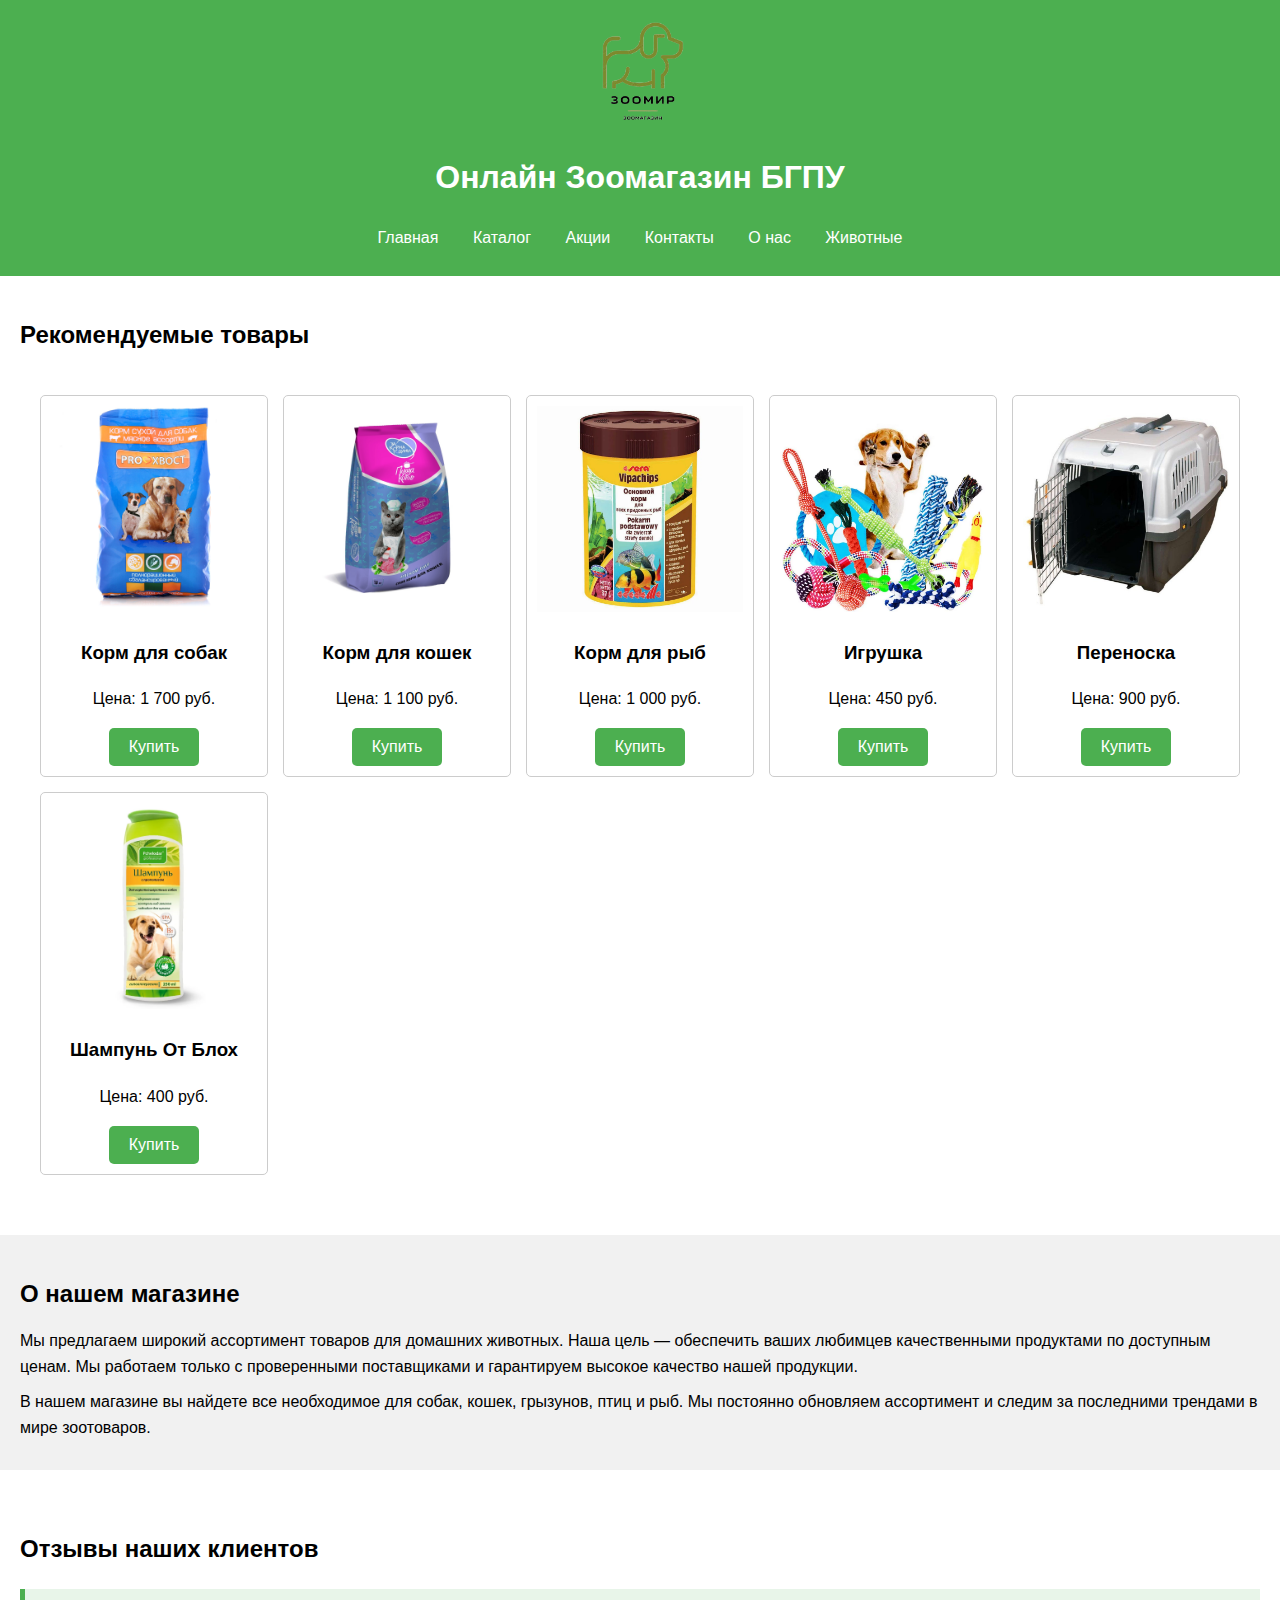
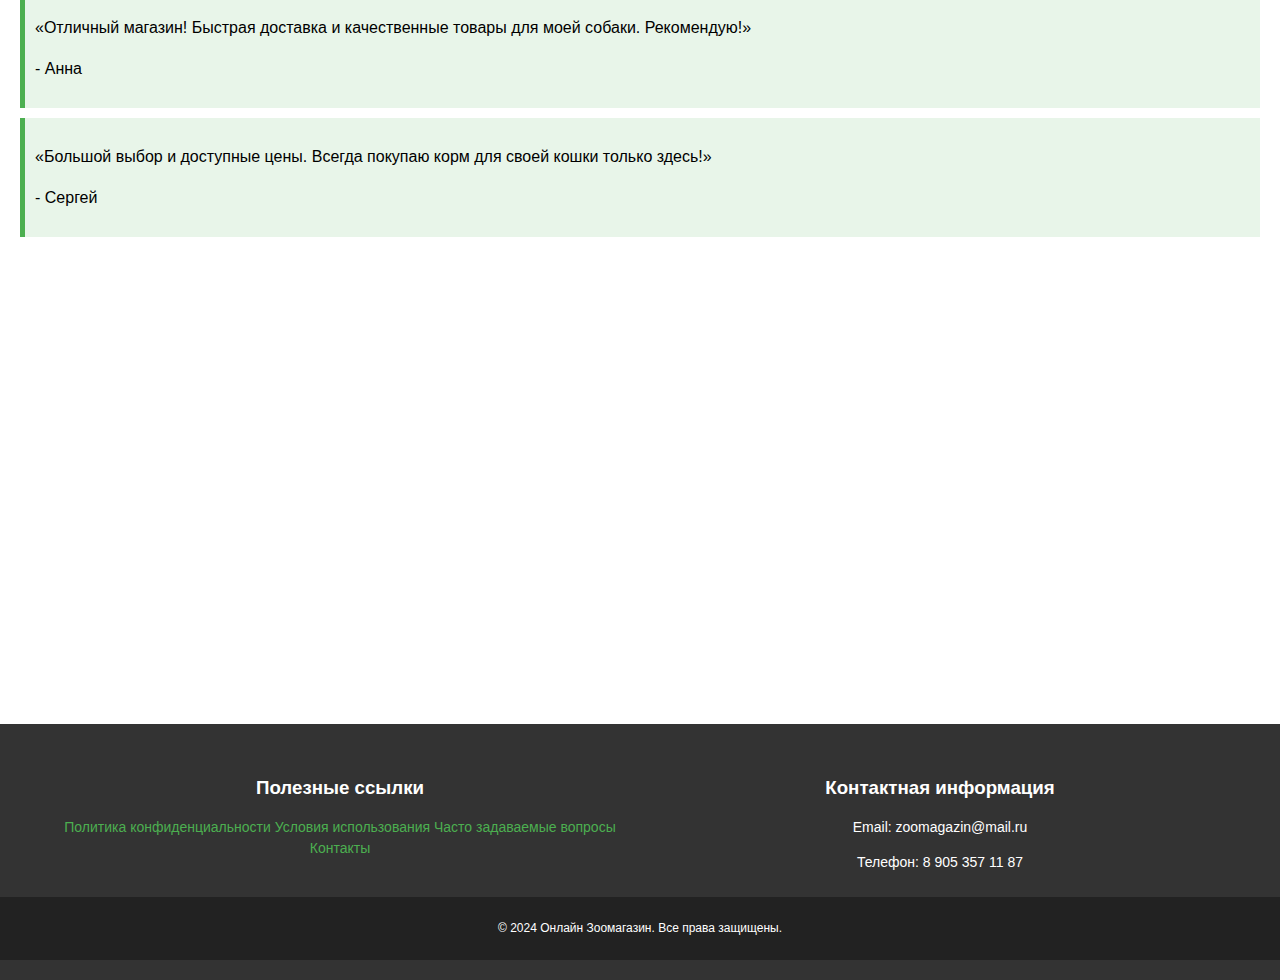
<file: index.html>
<!DOCTYPE html> 
<html lang="ru"> 
<head> 
    <meta charset="UTF-8"> 
    <meta name="viewport" content="width=device-width, initial-scale=1.0">
    <meta name="discription" content="В нашем магазине вы найдете все необходимое для собак, кошек, грызунов, птиц и рыб."> 
    <title>Зоомир</title> 
    <link rel="stylesheet" href="style.css"> 
    <meta name="google-site-verification" content="WDSfIpfA8WujGwyenIQeVHfGsd4FH3uOiEm4UNFFFfM" />

</head> 
<body> 
    <header> 
        <img src="img/photo_5244564276176348893_x.png" alt="Логотип Онлайн Зоомагазина" class="logo"> 
        <h1>Онлайн Зоомагазин БГПУ</h1> 
        <nav> 
            <ul>
                <li><a href="index.html">Главная</a></li>
                <li><a href="catalog.html">Каталог</a></li>
                <li><a href="stock.html">Акции</a></li>
                <li><a href="contacts.html">Контакты</a></li>
                <li><a href="about.html">О нас</a></li>
                <li><a href="animals.html">Животные</a></li>
            </ul>
        </nav> 
    </header> 
    <main> 
        <section class="featured-products">        
            <h2>Рекомендуемые товары</h2>        
            <div class="product-grid">        
                <div class="product">        
                    <img src="img/prohvost_500g_d_sobak_myasnoe_assorti_auto_auto_jpg_5_80.jpg" alt="Корм для собак">        
                    <h3>Корм для собак</h3>        
                    <p>Цена: 1 700 руб.</p>        
                    <button onclick="addToCart('Корм для собак')">Купить</button>         
                </div>        
                <div class="product">        
                    <img src="img/6168956065.jpg" alt="Корм для кошек">        
                    <h3>Корм для кошек</h3>        
                    <p>Цена: 1 100 руб.</p>        
                    <button onclick="addToCart('Корм для кошек')">Купить</button>         
                </div>        
                <div class="product">        
                    <img src="img/i (9).webp" alt="Корм для рыб">        
                    <h3>Корм для рыб</h3>        
                    <p>Цена: 1 000 руб.</p>        
                    <button onclick="addToCart('Корм для рыб')">Купить</button>         
                </div>        
                <div class="product">        
                    <img src="img/i (8).webp" alt="Игрушка для животных">        
                    <h3>Игрушка</h3>        
                    <p>Цена: 450 руб.</p>        
                    <button onclick="addToCart('Игрушка')">Купить</button>         
                </div>  
                <div class="product">        
                    <img src="img/26896.750.jpg" alt="Переноска ">        
                    <h3>Переноска </h3>        
                    <p>Цена: 900 руб.</p>        
                    <button onclick="addToCart('Переноска ')">Купить</button>         
                </div> 
                
                <div class="product">        
                    <img src="img/i (10).webp" alt="Шампунь От Блох">        
                    <h3> Шампунь От Блох</h3>        
                    <p>Цена:  400 руб.</p>        
                    <button onclick="addToCart('Шампунь От Блох')">Купить</button>         
                </div> 
               

            </div>        
        </section>
        
        
        <section class="about"> 
            <h2>О нашем магазине</h2> 
            <p>Мы предлагаем широкий ассортимент товаров для домашних животных. Наша цель — обеспечить ваших любимцев качественными продуктами по доступным ценам. Мы работаем только с проверенными поставщиками и гарантируем высокое качество нашей продукции.</p> 
            <p>В нашем магазине вы найдете все необходимое для собак, кошек, грызунов, птиц и рыб. Мы постоянно обновляем ассортимент и следим за последними трендами в мире зоотоваров.</p> 
        </section> 
 
        <section class="testimonials"> 
            <h2>Отзывы наших клиентов</h2> 
            <div class="testimonial"> 
                <p>«Отличный магазин! Быстрая доставка и качественные товары для моей собаки. Рекомендую!»</p> 
                <p>- Анна</p> 
            </div> 
            <div class="testimonial"> 
                <p>«Большой выбор и доступные цены. Всегда покупаю корм для своей кошки только здесь!»</p> 
                <p>- Сергей</p> 
            </div> 
        </section> 
    </main> 

    <iframe src="https://www.google.com/maps/embed?pb=!1m18!1m12!1m3!1d2303.7685899658886!2d55.932658276745904!3d54.73128517272328!2m3!1f0!2f0!3f0!3m2!1i1024!2i768!4f13.1!3m3!1m2!1s0x43d93a67101567ef%3A0x58e6da585b22964!2z0YPQuy4g0KfQtdGA0L3Ri9GI0LXQstGB0LrQvtCz0L4sIDQ5LzEsINCj0YTQsCwg0KDQtdGB0L8uINCR0LDRiNC60L7RgNGC0
L7RgdGC0LDQvSwg0KDQvtGB0YHQuNGPLCA0NTAwNzY!5e0!3m2!1sru!2snl!4v1729685571805!5m2!1sru!2snl" width="100%" height="450" style="border:0;" allowfullscreen="" loading="lazy" referrerpolicy="no-referrer-when-downgrade"></iframe> 
    
    <footer> 
        <div class="footer-content"> 
            <div class="footer-section links"> 
                <h3>Полезные ссылки</h3> 
                <ul> 
                    <li><a href="#">Политика конфиденциальности</a></li> 
                    <li><a href="#">Условия использования</a></li> 
                    <li><a href="#">Часто задаваемые вопросы</a></li> 
                    <li><a href="#">Контакты</a></li> 
                </ul> 
            </div> 
            <div class="footer-section contact"> 
                <h3>Контактная информация</h3> 
                <p>Email: zoomagazin@mail.ru</p> 
                <p>Телефон: 8 905 357 11 87</p> 
            </div> 
        </div> 
        <div class="footer-bottom"> 
            <p>&copy; 2024 Онлайн Зоомагазин. Все права защищены.</p> 
        </div> 
    </footer> 

    <script>
        function addToCart(productName) {
            alert(productName + " добавлен в корзину!");
        }
    </script>
</body> 
</html>
</file>
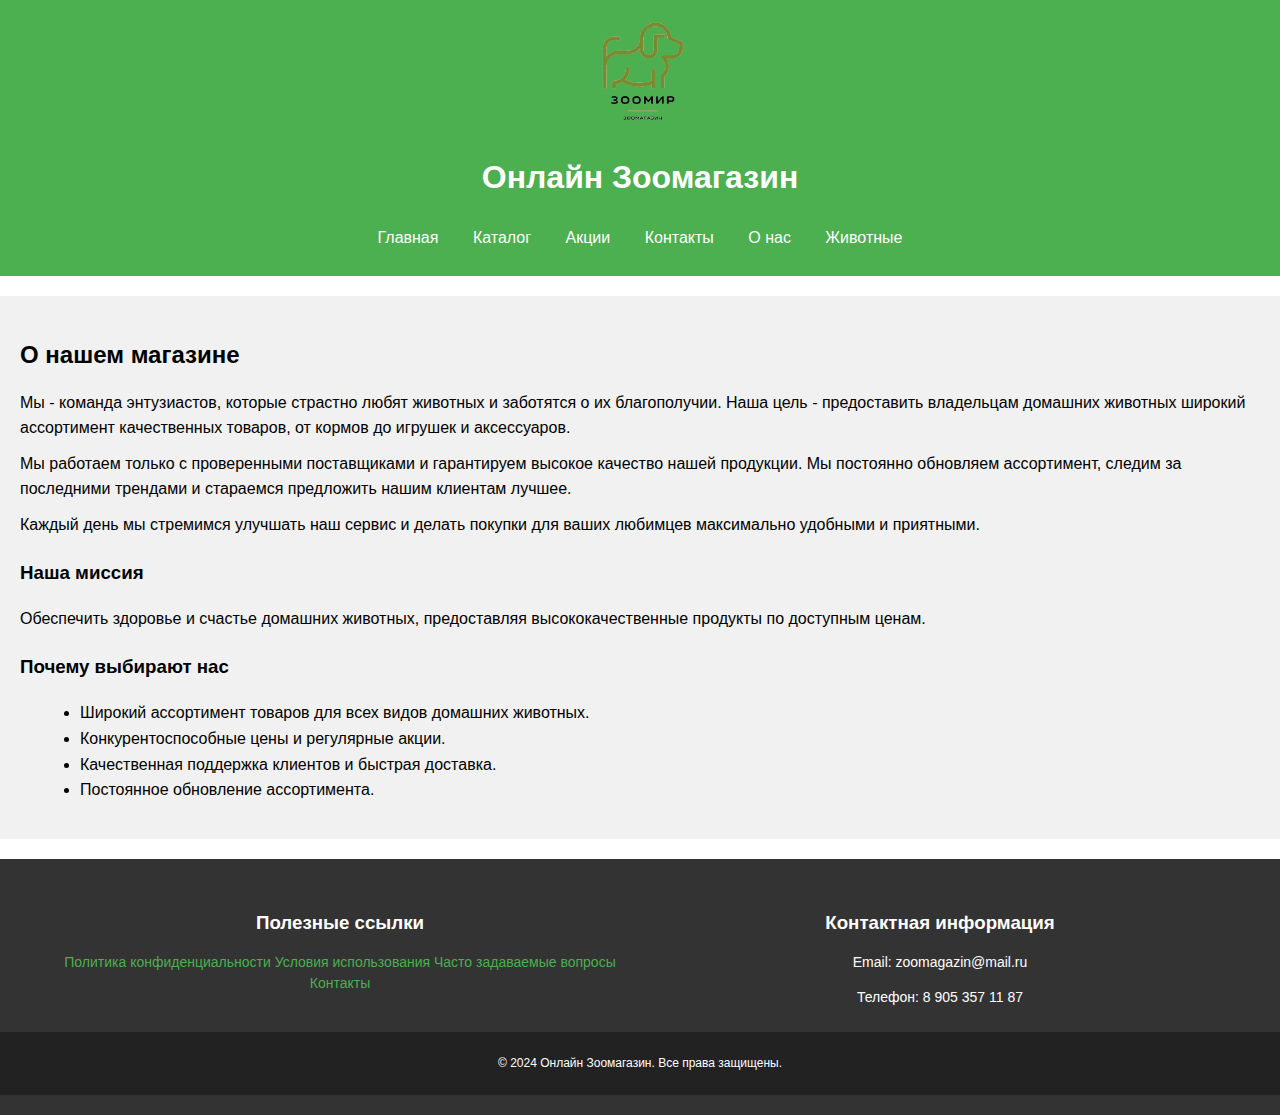
<file: about.html>
<!DOCTYPE html>
<html lang="ru">

<head>
    <meta charset="UTF-8">
    <meta name="viewport" content="width=device-width, initial-scale=1.0">
    <title>О нас - Онлайн Зоомагазин</title>
    <link rel="stylesheet" href="style.css">
</head>

<body>
    <header>
        <img src="img/photo_5244564276176348893_x.png" alt="Логотип Онлайн Зоомагазина" class="logo">
        <h1>Онлайн Зоомагазин</h1>
        <nav>
            <ul>
                <li><a href="index.html">Главная</a></li>
                <li><a href="catalog.html">Каталог</a></li>
                <li><a href="stock.html">Акции</a></li>
                <li><a href="contacts.html">Контакты</a></li>
                <li><a href="about.html">О нас</a></li>
                <li><a href="animals.html">Животные</a></li>
            </ul>
        </nav>
    </header>
    <main>
        <section class="about">
            <h2>О нашем магазине</h2>
            <p>Мы - команда энтузиастов, которые страстно любят животных и заботятся о их благополучии. Наша цель -
                предоставить владельцам домашних животных широкий ассортимент качественных товаров, от кормов до игрушек
                и аксессуаров.</p>
            <p>Мы работаем только с проверенными поставщиками и гарантируем высокое качество нашей продукции. Мы
                постоянно обновляем ассортимент, следим за последними трендами и стараемся предложить нашим клиентам
                лучшее.</p>
            <p>Каждый день мы стремимся улучшать наш сервис и делать покупки для ваших любимцев максимально удобными и
                приятными.</p>
            <h3>Наша миссия</h3>
            <p>Обеспечить здоровье и счастье домашних животных, предоставляя высококачественные продукты по доступным
                ценам.</p>
            <h3>Почему выбирают нас</h3>
            <ul>
                <li>Широкий ассортимент товаров для всех видов домашних животных.</li>
                <li>Конкурентоспособные цены и регулярные акции.</li>
                <li>Качественная поддержка клиентов и быстрая доставка.</li>
                <li>Постоянное обновление ассортимента.</li>
            </ul>
        </section>
    </main>
    <footer>
        <div class="footer-content">

            <div class="footer-section links">
                <h3>Полезные ссылки</h3>
                <ul>
                    <li><a>Политика конфиденциальности</a></li>
                    <li><a>Условия использования</a></li>
                    <li><a>Часто задаваемые вопросы</a></li>
                    <li><a>Контакты</a></li>
                </ul>
            </div>
            <div class="footer-section contact">
                <h3>Контактная информация</h3>
                <p>Email: zoomagazin@mail.ru</p>
                <p>Телефон: 8 905 357 11 87</p>
            </div>
        </div>
        <div class="footer-bottom">
            <p>&copy; 2024 Онлайн Зоомагазин. Все права защищены.</p>
        </div>
    </footer>
</body>

</html>
</file>
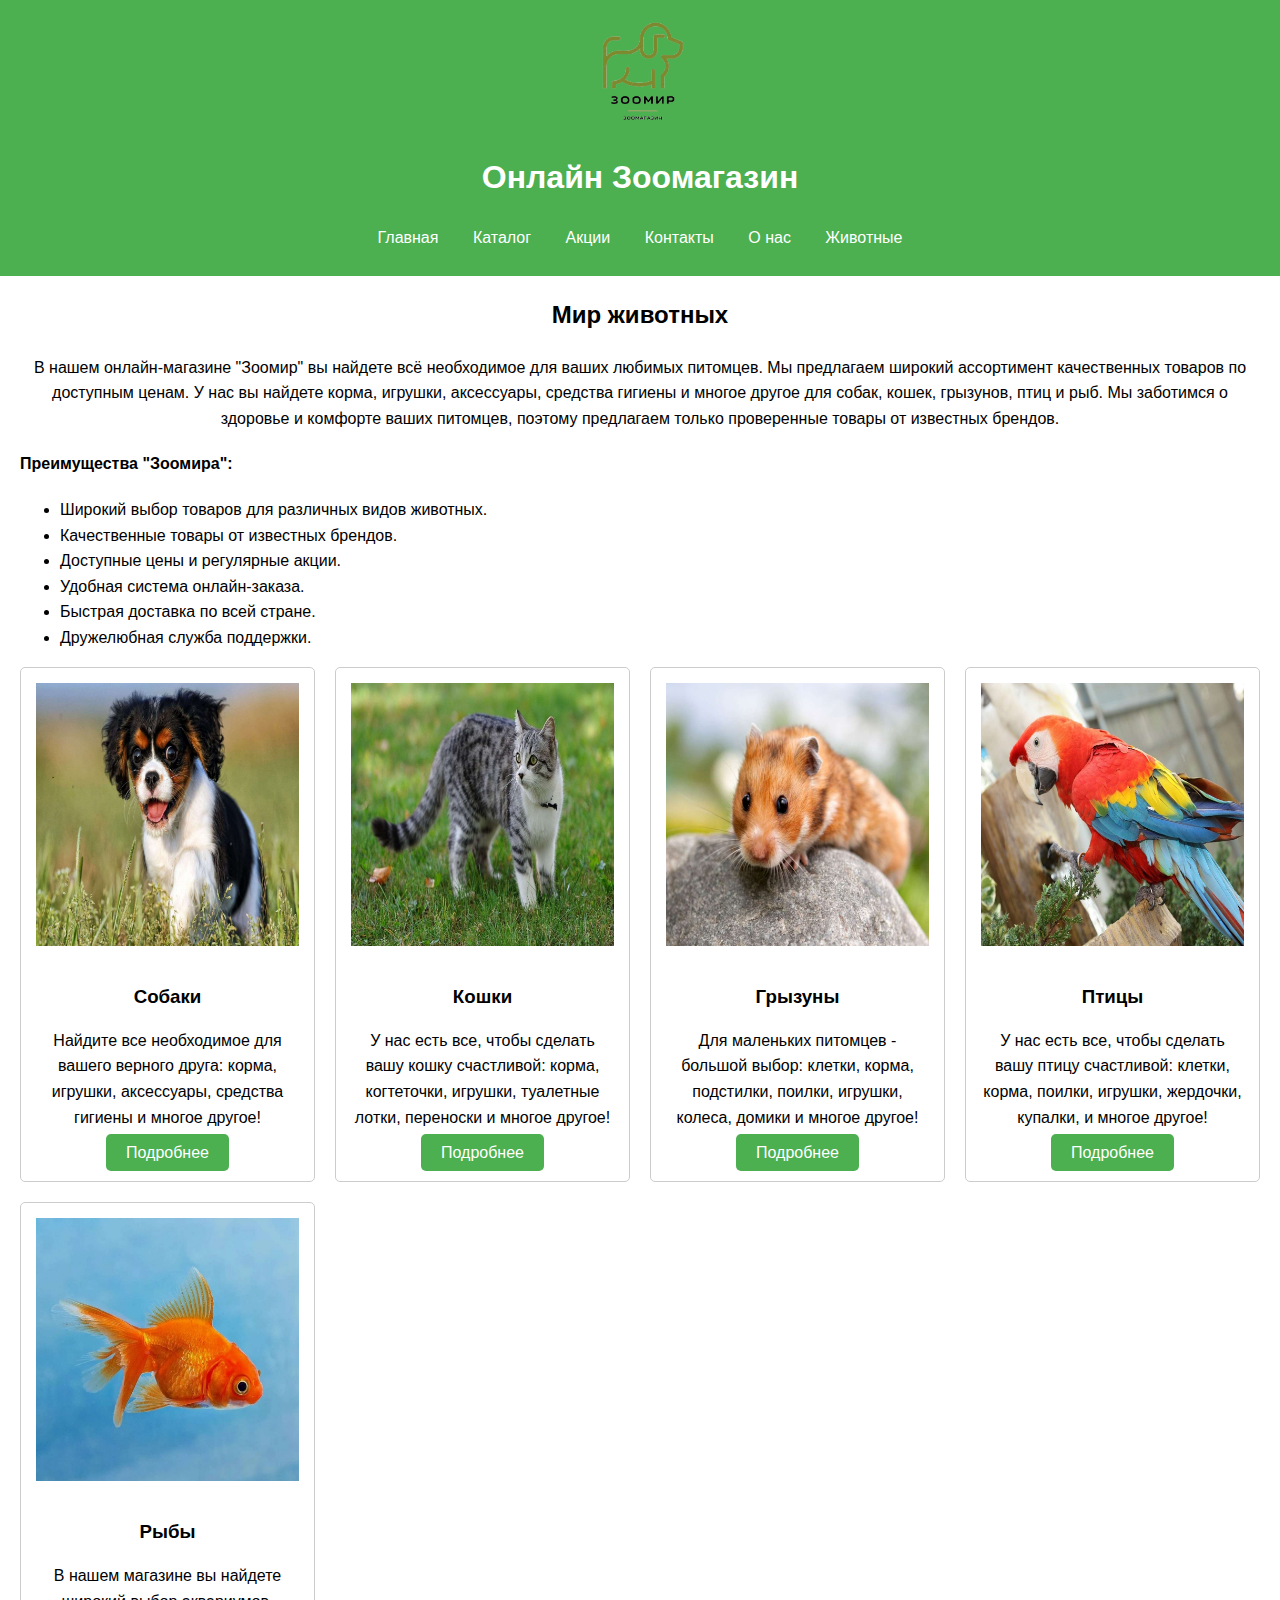
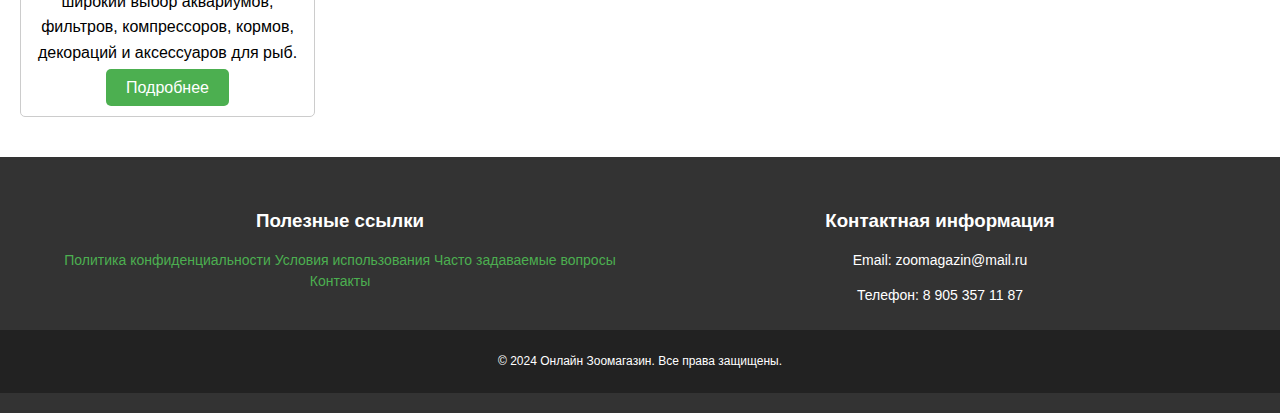
<file: animals.html>
<!DOCTYPE html>
<html lang="ru">
<head>
    <meta charset="UTF-8">
    <meta name="viewport" content="width=device-width, initial-scale=1.0">
    <title>Зоомир - Животные</title>
    <link rel="stylesheet" href="style.css">
</head>
<body>
    <header>
        <img src="img/photo_5244564276176348893_x.png" alt="Логотип Онлайн Зоомагазина" class="logo">
        <h1>Онлайн Зоомагазин</h1>
        <nav>
            <ul>
                <li><a href="index.html">Главная</a></li>
                <li><a href="catalog.html">Каталог</a></li>
                <li><a href="stock.html">Акции</a></li>
                <li><a href="contacts.html">Контакты</a></li>
                <li><a href="about.html">О нас</a></li>
                <li><a href="animals.html">Животные</a></li>
            </ul>
        </nav>
    </header>

    <main>
        <section class="animals-section">
            <h2>Мир животных</h2>
            <p class="intro">
                В нашем онлайн-магазине "Зоомир" вы найдете всё необходимое для ваших любимых питомцев. 
                Мы предлагаем широкий ассортимент качественных товаров по доступным ценам. 
                У нас вы найдете корма, игрушки, аксессуары, средства гигиены и многое другое для собак, кошек, грызунов, птиц и рыб. 
                Мы заботимся о здоровье и комфорте ваших питомцев, поэтому предлагаем только проверенные товары от известных брендов.
            </p>

            <p class="advantages">
                <strong>Преимущества "Зоомира":</strong>
                <ul>
                    <li>Широкий выбор товаров для различных видов животных.</li>
                    <li>Качественные товары от известных брендов.</li>
                    <li>Доступные цены и регулярные акции.</li>
                    <li>Удобная система онлайн-заказа.</li>
                    <li>Быстрая доставка по всей стране.</li>
                    <li>Дружелюбная служба поддержки.</li>
                </ul>
            </p>

            <div class="animals-grid">
                <div class="animal-card">
                    <img src="img/8729_5_11zon.jpg" alt="Собака">
                    <h3>Собаки</h3>
                    <p>Найдите все необходимое для вашего верного друга: корма, игрушки, аксессуары, средства гигиены и многое другое!</p>
                    <a href="dog.html" class="btn">Подробнее</a>
                </div>

                <div class="animal-card">
                    <img src="img/20891bee870181d10f12e69541342613_4_11zon.jpg" alt="Кошка">
                    <h3>Кошки</h3>
                    <p>У нас есть все, чтобы сделать вашу кошку счастливой: корма, когтеточки, игрушки, туалетные лотки, переноски и многое другое!</p>
                    <a href="" class="btn">Подробнее</a>
                </div>

                <div class="animal-card">
                    <img src="img/33964471c2f8ff692c23249b453b9924_3_11zon.jpg" alt="Хомяк">
                    <h3>Грызуны</h3>
                    <p>Для маленьких питомцев - большой выбор: клетки, корма, подстилки, поилки, игрушки, колеса, домики и многое другое!</p>
                    <a href="" class="btn">Подробнее</a>
                </div>

                <div class="animal-card">
                    <img src="img/363_2_11zon.jpg" alt="Птица">
                    <h3>Птицы</h3>
                    <p>У нас есть все, чтобы сделать вашу птицу счастливой: клетки, корма, поилки, игрушки, жердочки, купалки, и многое другое!</p>
                    <a href="" class="btn">Подробнее</a>
                </div>

                <div class="animal-card">
                    <img src="img/12119f_1_11zon.jpg" alt="Рыбка">
                    <h3>Рыбы</h3>
                    <p>В нашем магазине вы найдете широкий выбор аквариумов, фильтров, компрессоров, кормов, декораций и аксессуаров для рыб.</p>
                    <a href="" class="btn">Подробнее</a>
                </div>


            </div>

        </section>
    </main>

    <footer>  
        <div class="footer-content">  
            <div class="footer-section links"> 
                <h3>Полезные ссылки</h3>  
                <ul>  
                    <li><a href="#">Политика конфиденциальности</a></li>  
                    <li><a href="#">Условия использования</a></li>  
                    <li><a href="#">Часто задаваемые вопросы</a></li>  
                    <li><a href="#">Контакты</a></li>  
                </ul>  
            </div>  
            <div class="footer-section contact">  
                <h3>Контактная информация</h3>  
                <p>Email: zoomagazin@mail.ru</p>  
                <p>Телефон: 8 905 357 11 87</p>  
            </div>  
        </div>  
        <div class="footer-bottom">  
            <p>&copy; 2024 Онлайн Зоомагазин. Все права защищены.</p>  
        </div>  
    </footer> 

</body>
</html>
</file>
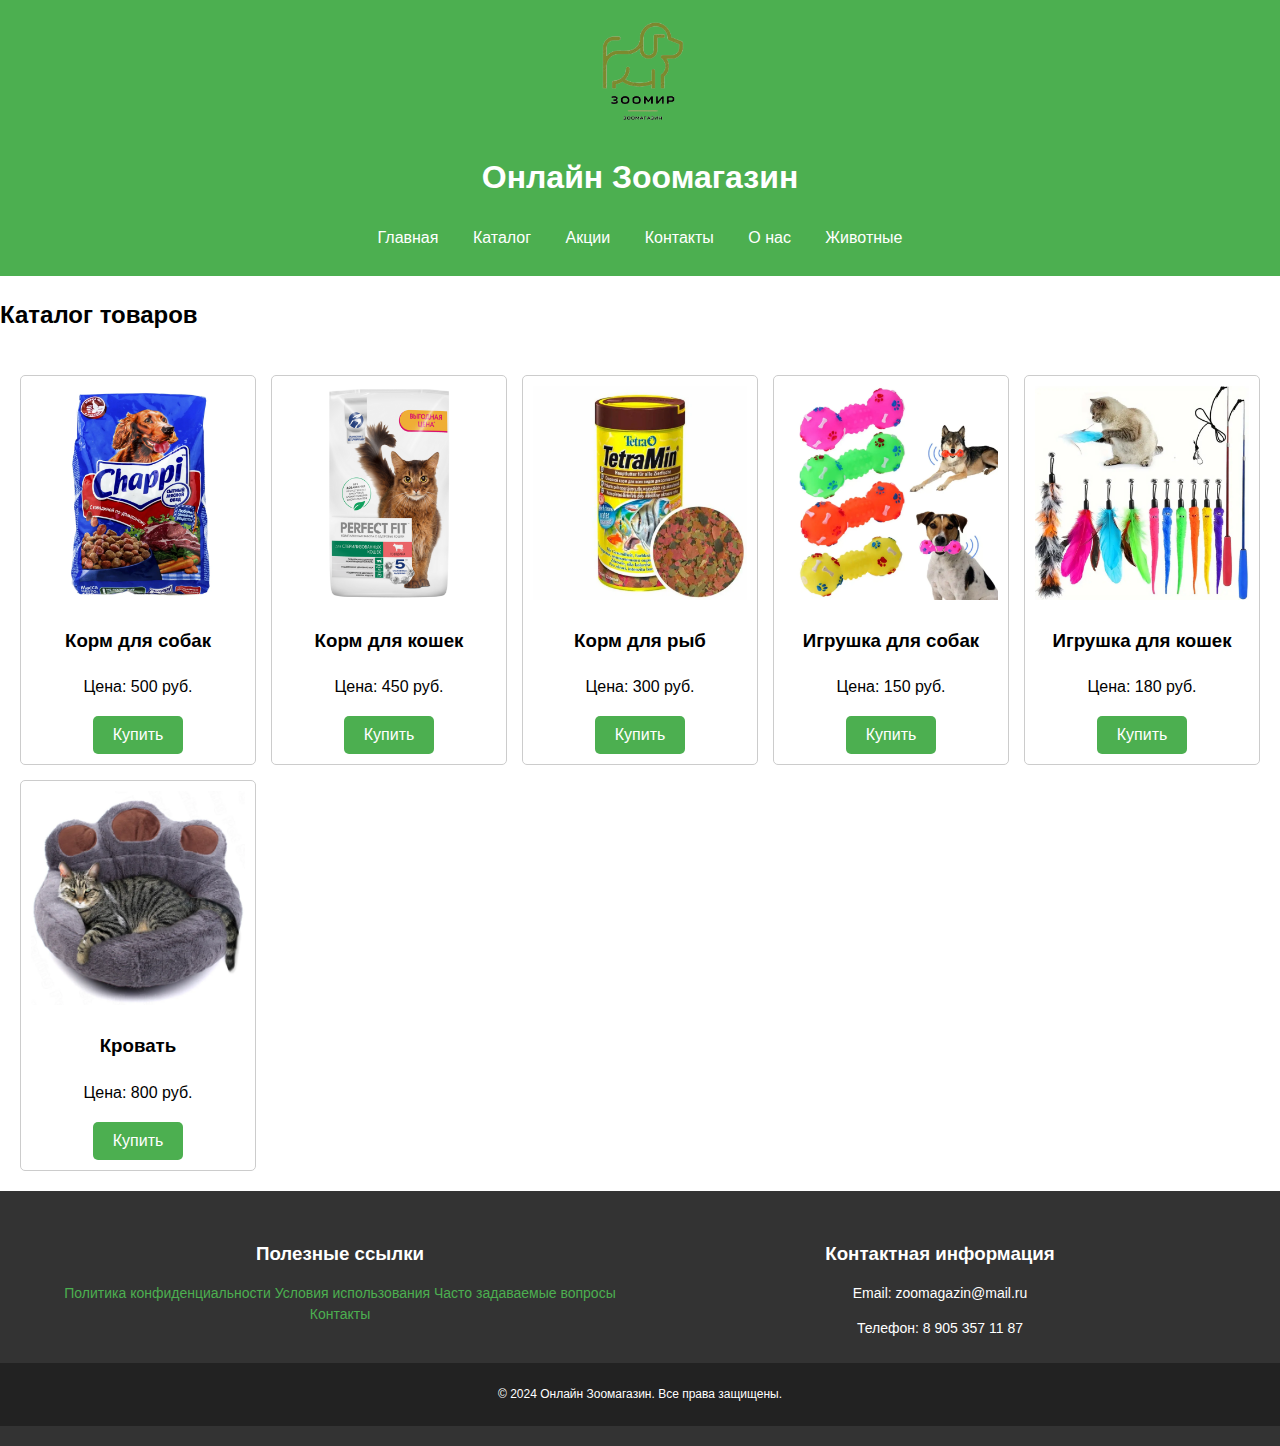
<file: catalog.html>
<!DOCTYPE html>  
<html lang="ru">   
<head>   
    <meta charset="UTF-8">   
    <meta name="viewport" content="width=device-width, initial-scale=1.0">   
    <title>Каталог - Онлайн Зоомагазин</title>  
    <link rel="stylesheet" href="style.css">  
    <script> 
        function addToCart(productName) { 
            alert(productName + " добавлен в корзину!"); 
        } 
    </script> 
</head>  
<body>  
    <header>  
        <img src="img/photo_5244564276176348893_x.png" alt="Логотип Онлайн Зоомагазина" class="logo">  
        <h1>Онлайн Зоомагазин</h1>  
        <nav>  
            <ul>
                <li><a href="index.html">Главная</a></li>
                <li><a href="catalog.html">Каталог</a></li>
                <li><a href="stock.html">Акции</a></li>
                <li><a href="contacts.html">Контакты</a></li>
                <li><a href="about.html">О нас</a></li>
                <li><a href="animals.html">Животные</a></li>
            </ul>  
        </nav>  
    </header>  
    <main>  
        <h2>Каталог товаров</h2>  
        <section class="product-grid">  
            <div class="product">  
                <img src="img/i (2).webp" alt="Корм для собак">  
                <h3>Корм для собак</h3>  
                <p>Цена: 500 руб.</p>  
                <button onclick="addToCart('Корм для собак')">Купить</button>  
            </div>  
            <div class="product">  
                <img src="img/32ac2125a2f23daeb2ebaef3dcea41bc.png" alt="Корм для кошек">  
                <h3>Корм для кошек</h3>  
                <p>Цена: 450 руб.</p>  
                <button onclick="addToCart('Корм для кошек')">Купить</button>  
            </div>  
            <div class="product">  
                <img src="img/i (3).webp" alt="Корм для рыб">  
                <h3>Корм для рыб</h3>  
                <p>Цена: 300 руб.</p>  
                <button onclick="addToCart('Корм для рыб')">Купить</button>  
            </div>  
            <div class="product">  
                <img src="img/i (4).webp" alt="Игрушка для собак">  
                <h3>Игрушка для собак</h3>  
                <p>Цена: 150 руб.</p>  
                <button onclick="addToCart('Игрушка для собак')">Купить</button>  
            </div>  
            <div class="product">  
                <img src="img/1705247758112-b96be792c3f2493c94b9b0a9c28b4e9a-goods.webp" alt="Игрушка для кошек">  
                <h3>Игрушка для кошек</h3>  
                <p>Цена: 180 руб.</p>  
                <button onclick="addToCart('Игрушка для кошек')">Купить</button>  
            </div>  
            <div class="product">  
                <img src="img/i (11).webp" alt="Кровать">  
                <h3>Кровать </h3>  
                <p>Цена: 800 руб.</p>  
                <button onclick="addToCart('Кровать')">Купить</button>  
            </div>   
        </section>  
    </main>  
    <footer>  
        <div class="footer-content">  
            <div class="footer-section links"> 
                <h3>Полезные ссылки</h3>  
                <ul>  
                    <li><a href="#">Политика конфиденциальности</a></li>  
                    <li><a href="#">Условия использования</a></li>  
                    <li><a href="#">Часто задаваемые вопросы</a></li>  
                    <li><a href="#">Контакты</a></li>  
                </ul>  
            </div>  
            <div class="footer-section contact">  
                <h3>Контактная информация</h3>  
                <p>Email: zoomagazin@mail.ru</p>  
                <p>Телефон: 8 905 357 11 87</p>  
            </div>  
        </div>  
        <div class="footer-bottom">  
            <p>&copy; 2024 Онлайн Зоомагазин. Все права защищены.</p>  
        </div>  
    </footer>  
</body>  
</html>
</file>
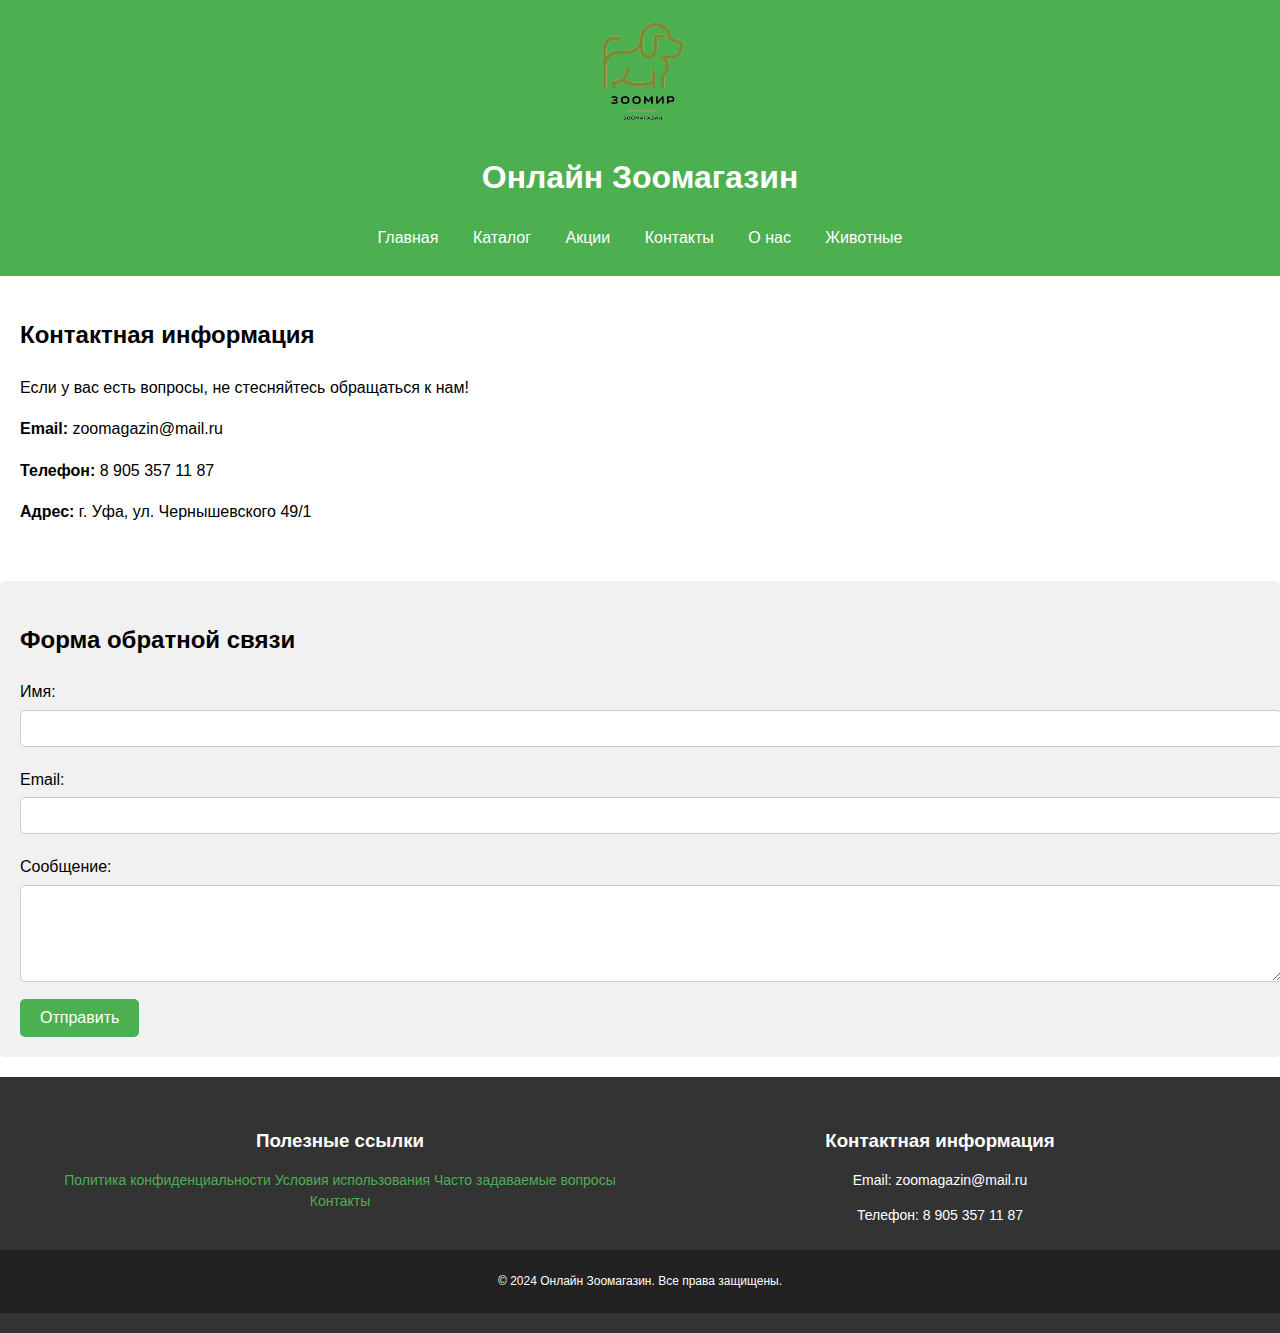
<file: contacts.html>
<!DOCTYPE html>
<html lang="ru">
<head>
    <meta charset="UTF-8">
    <meta name="viewport" content="width=device-width, initial-scale=1.0">
    <title>Контакты - Онлайн Зоомагазин</title>
    <link rel="stylesheet" href="style.css">
</head>
<body>
    <header>
        <img src="img/photo_5244564276176348893_x.png" alt="Логотип Онлайн Зоомагазина" class="logo">
        <h1>Онлайн Зоомагазин</h1>
        <nav>
            <ul>
                <li><a href="index.html">Главная</a></li>
                <li><a href="catalog.html">Каталог</a></li>
                <li><a href="stock.html">Акции</a></li>
                <li><a href="contacts.html">Контакты</a></li>
                <li><a href="about.html">О нас</a></li>
                <li><a href="animals.html">Животные</a></li>
            </ul>
        </nav>
    </header>
    <main>
        <section class="contact-info">
            <h2>Контактная информация</h2>
            <p>Если у вас есть вопросы, не стесняйтесь обращаться к нам!</p>
            <p><strong>Email:</strong> zoomagazin@mail.ru</p>
            <p><strong>Телефон:</strong> 8 905 357 11 87</p>
            <p><strong>Адрес:</strong> г. Уфа, ул. Чернышевского 49/1</p>
        </section>
        
        <section class="contact-form">
            <h2>Форма обратной связи</h2>
            <form action="#" method="post">
                <label for="name">Имя:</label>
                <input type="text" id="name" name="name" required>
                
                <label for="email">Email:</label>
                <input type="email" id="email" name="email" required>
                
                <label for="message">Сообщение:</label>
                <textarea id="message" name="message" rows="5" required></textarea>
                
                <button type="submit">Отправить</button>
            </form>
        </section>
    </main>
    <footer>
        <div class="footer-content">
            
            <div class="footer-section links">
                <h3>Полезные ссылки</h3>
                <ul>
                    <li><a>Политика конфиденциальности</a></li>
                    <li><a>Условия использования</a></li>
                    <li><a>Часто задаваемые вопросы</a></li>
                    <li><a>Контакты</a></li>
                </ul>
            </div>
            <div class="footer-section contact">
                <h3>Контактная информация</h3>
                <p>Email: zoomagazin@mail.ru</p>
                <p>Телефон: 8 905 357 11 87</p>
            </div>
        </div>
        <div class="footer-bottom">
            <p>&copy; 2024 Онлайн Зоомагазин. Все права защищены.</p>
        </div>
    </footer>
</body>
</html>
</file>
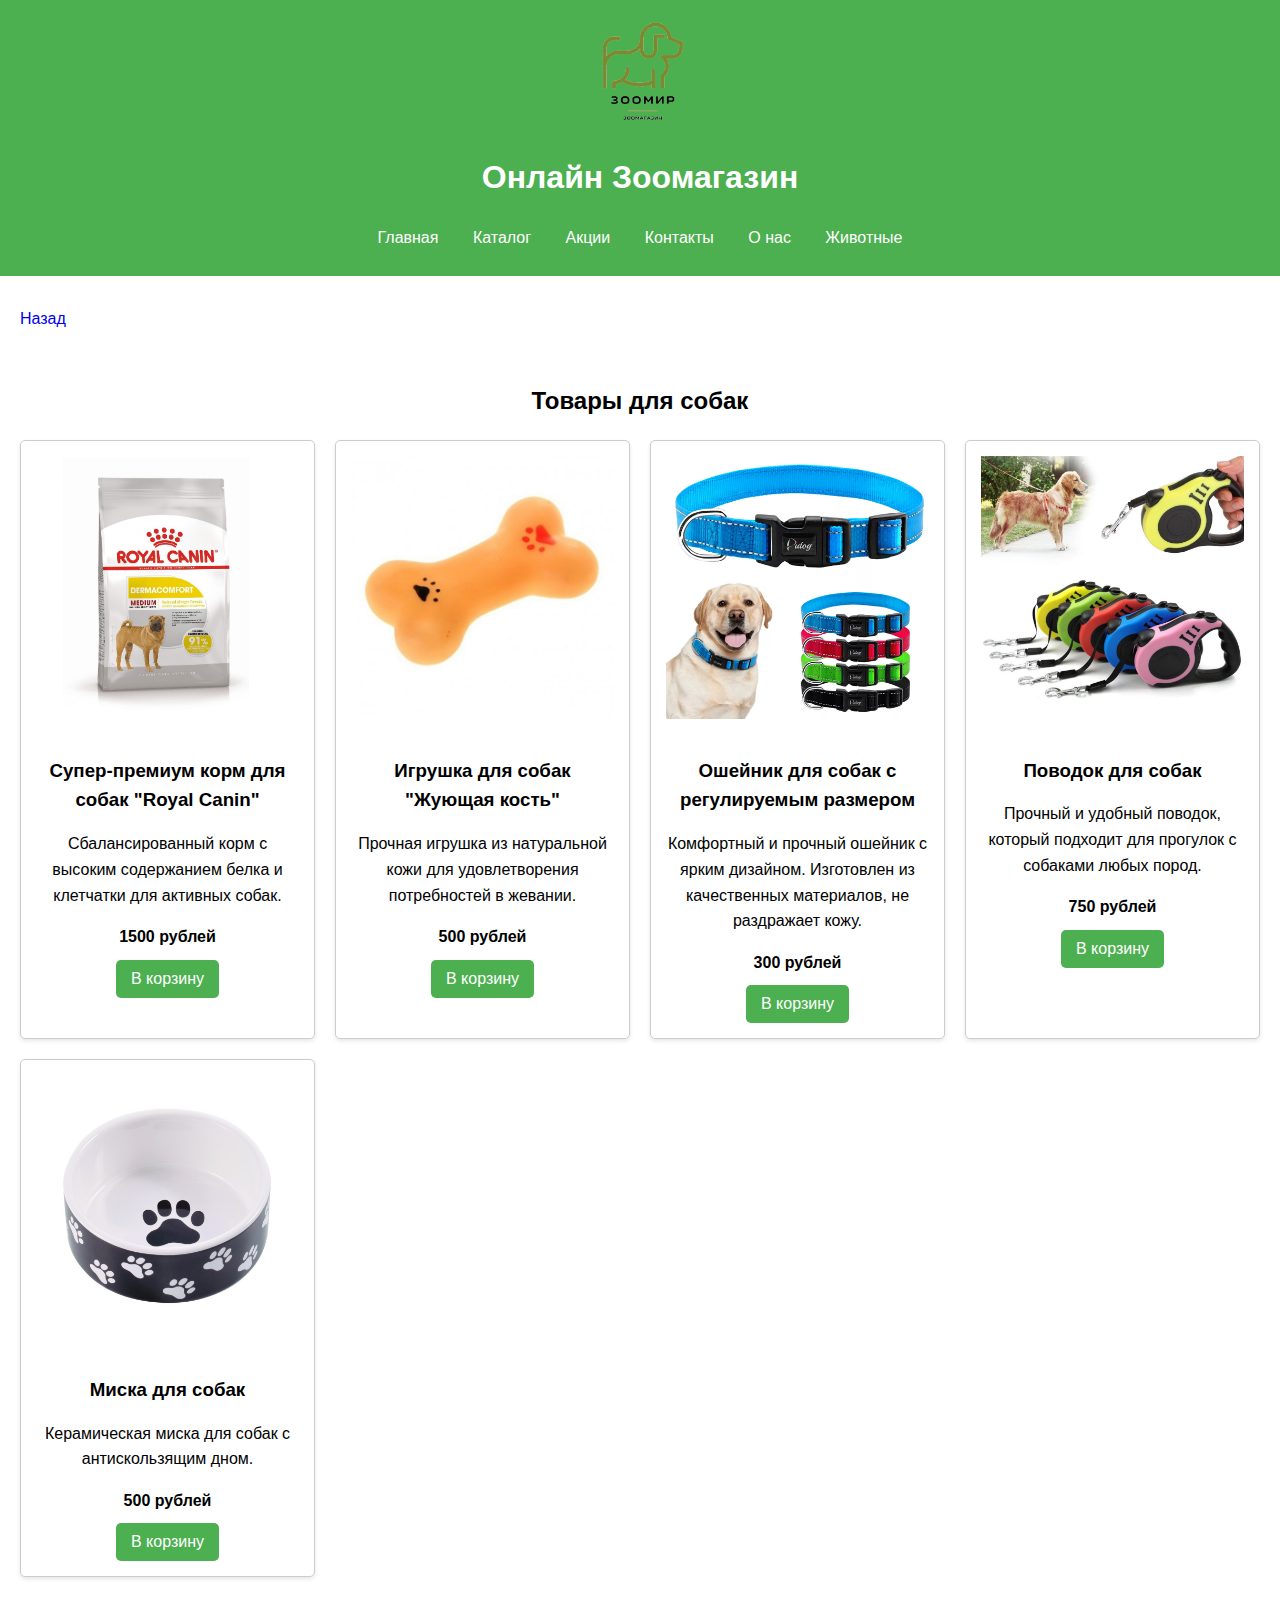
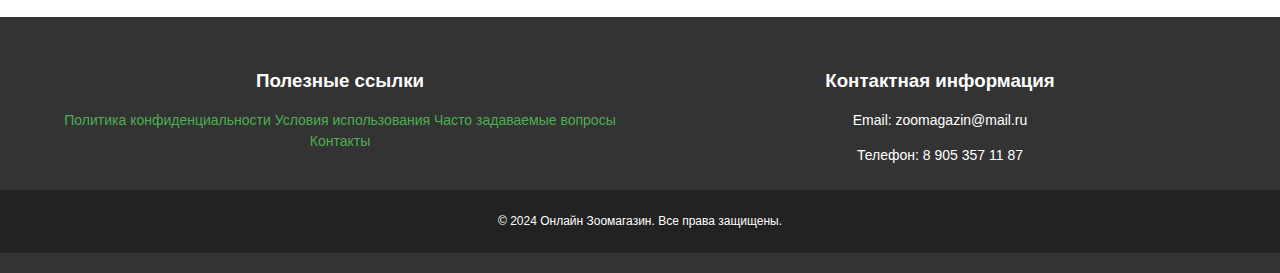
<file: dog.html>
<!DOCTYPE html>
<html lang="ru">
<head>
    <meta charset="UTF-8">
    <meta name="viewport" content="width=device-width, initial-scale=1.0">
    <title>Зоомир - Собаки</title>
    <link rel="stylesheet" href="style.css">
</head>
<body>
    <header>
        <img src="img/photo_5244564276176348893_x.png" alt="Логотип Онлайн Зоомагазина" class="logo">
        <h1>Онлайн Зоомагазин</h1>
        <nav>
            <ul>
                <li><a href="index.html">Главная</a></li>
                <li><a href="catalog.html">Каталог</a></li>
                <li><a href="stock.html">Акции</a></li>
                <li><a href="contacts.html">Контакты</a></li>
                <li><a href="about.html">О нас</a></li>
                <li><a href="animals.html">Животные</a></li>
            </ul>
        </nav>
    </header>

    <main>
        <a href="animals.html" class="back-button">Назад</a>
        <section class="animals-section">
            <h2>Товары для собак</h2>

            <div class="animals-grid">
                <!-- Карточка товара 1 -->
                <div class="product-card">
                    <img src="img/6945957762.jpg" alt="Корм для собак">
                    <h3>Супер-премиум корм для собак "Royal Canin"</h3>
                    <p>Сбалансированный корм с высоким содержанием белка и клетчатки для активных собак. </p>
                    <p class="price">1500 рублей</p>
                    <button onclick="addToCart('Корм для собак')">В корзину</button>
                </div>

                <!-- Карточка товара 2 -->
                <div class="product-card">
                    <img src="img/733320_550.jpg" alt="Игрушка для собак">
                    <h3>Игрушка для собак "Жующая кость"</h3>
                    <p>Прочная игрушка из натуральной кожи для удовлетворения потребностей в жевании. </p>
                    <p class="price">500 рублей</p>
                    <button onclick="addToCart('Игрушка для собак')">В корзину</button>
                </div>

                <!-- Карточка товара 3 -->
                <div class="product-card">
                    <img src="img/i (12).webp" alt="Ошейник для собак">
                    <h3>Ошейник для собак с регулируемым размером</h3>
                    <p>Комфортный и прочный ошейник с ярким дизайном. Изготовлен из качественных материалов, не раздражает кожу.</p>
                    <p class="price">300 рублей</p>
                    <button onclick="addToCart('Ошейник для собак')">В корзину</button>
                </div>

                <!-- Карточка товара 4 -->
                <div class="product-card">
                    <img src="img/4d4a6a36c53635683a24bce55042955ebc639935_original.jpeg" alt="Поводок для собак">
                    <h3>Поводок для собак</h3>
                    <p>Прочный и удобный поводок, который подходит для прогулок с собаками любых пород.</p>
                    <p class="price">750 рублей</p>
                    <button onclick="addToCart('Поводок для собак')">В корзину</button>
                </div>

                <!-- Карточка товара 5 -->
                <div class="product-card">
                    <img src="img/2_64fe877bcb7e4.jpeg" alt="Миска для собак">
                    <h3>Миска для собак</h3>
                    <p>Керамическая миска для собак с антискользящим дном.</p>
                    <p class="price">500 рублей</p>
                    <button onclick="addToCart('Миска для собак')">В корзину</button>
                </div>
            </div>
        </section>
    </main>

    <footer>   
        <div class="footer-content">   
            <div class="footer-section links">   
                <h3>Полезные ссылки</h3>   
                <ul>   
                    <li><a href="#">Политика конфиденциальности</a></li>   
                    <li><a href="#">Условия использования</a></li>   
                    <li><a href="#">Часто задаваемые вопросы</a></li>   
                    <li><a href="contacts.html">Контакты</a></li>   
                </ul>   
            </div>   
            <div class="footer-section contact">   
                <h3>Контактная информация</h3>   
                <p>Email: zoomagazin@mail.ru</p>   
                <p>Телефон: 8 905 357 11 87</p>   
            </div>   
        </div>   
        <div class=
"footer-bottom">   
            <p>&copy; 2024 Онлайн Зоомагазин. Все права защищены.</p>   
        </div>   
    </footer>   

    <script>  
        function addToCart(productName) {  
            alert(productName + " добавлен в корзину!");  
        }  
    </script> 

</body>
</html>
</file>
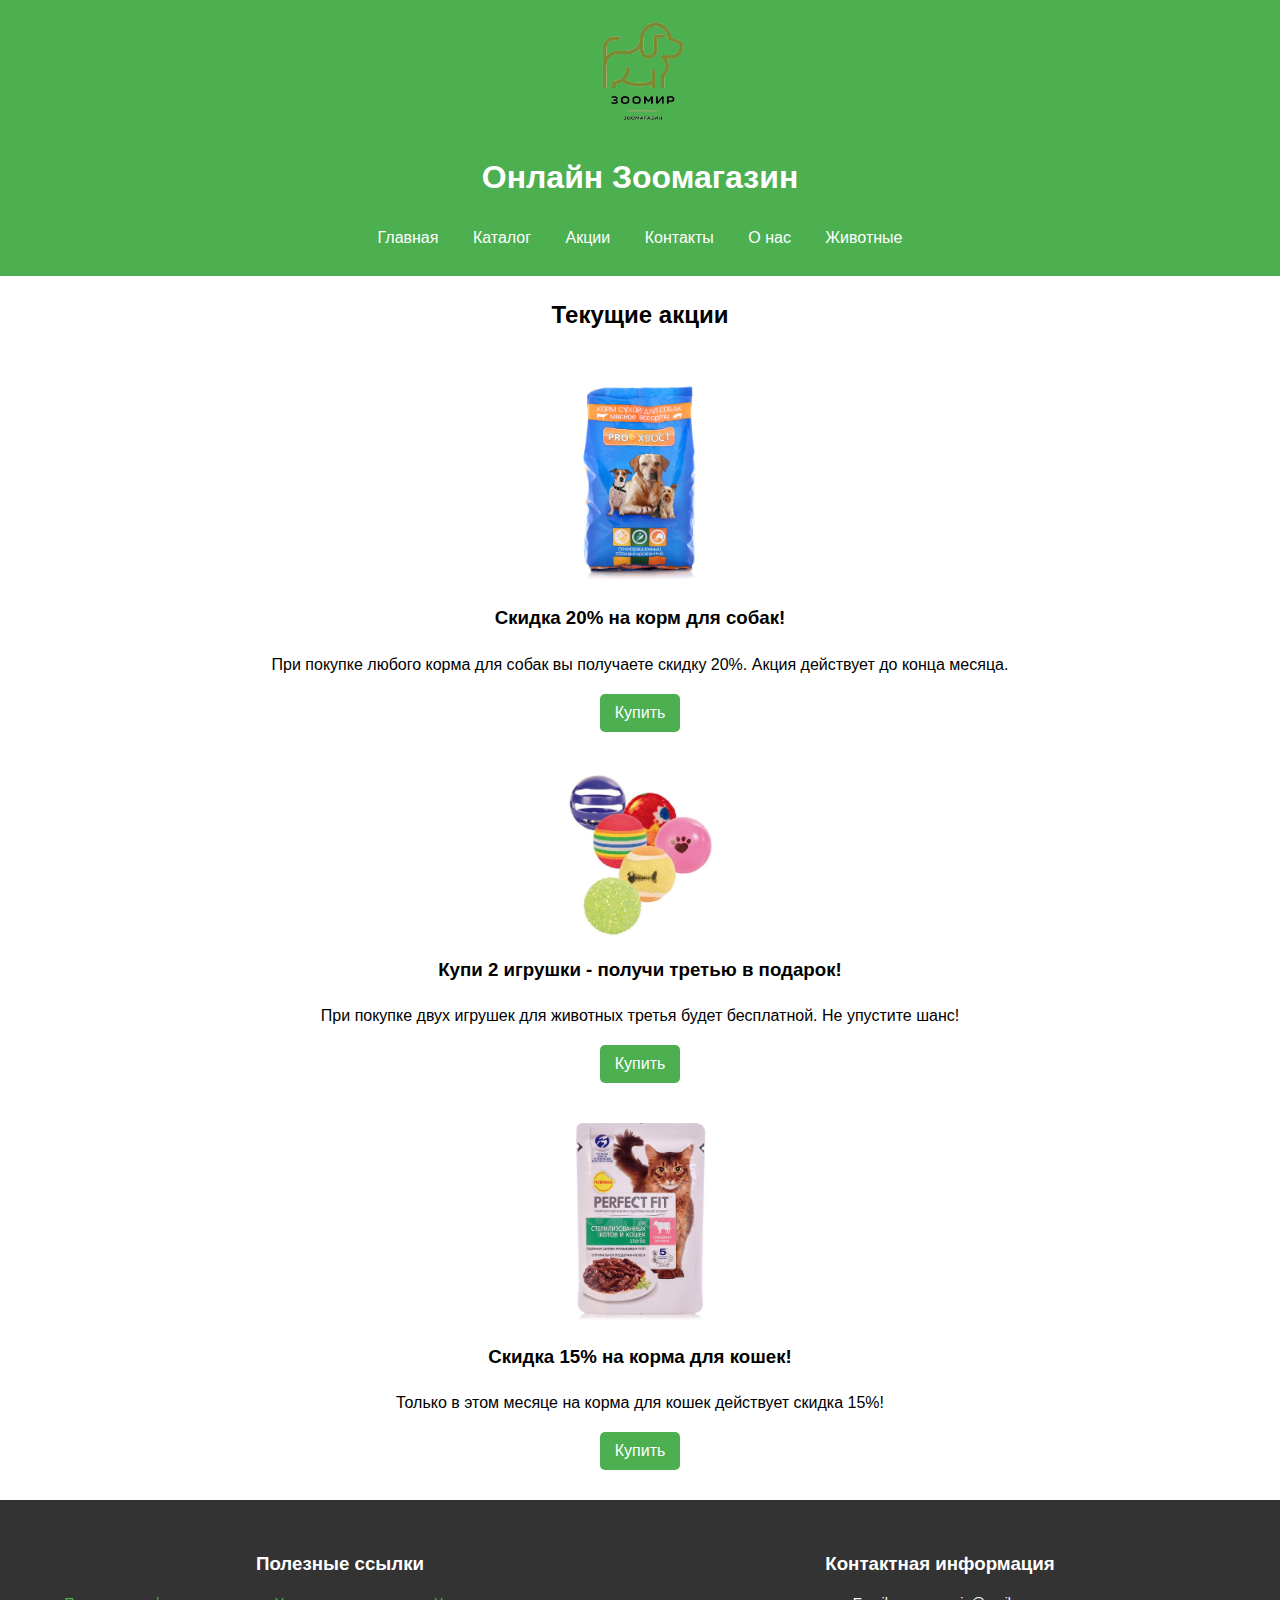
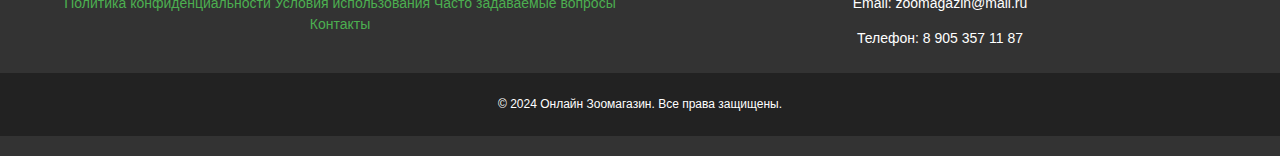
<file: stock.html>
<!DOCTYPE html>  
<html lang="ru">   
<head>   
    <meta charset="UTF-8">   
    <meta name="viewport" content="width=device-width, initial-scale=1.0">   
    <title>Акции - Онлайн Зоомагазин</title>   
    <link rel="stylesheet" href="style.css">   
</head>   
<body>   
    <header>   
        <img src="img/photo_5244564276176348893_x.png" alt="Логотип Онлайн Зоомагазина" class="logo">   
        <h1>Онлайн Зоомагазин</h1>   
        <nav>   
            <ul>
                <li><a href="index.html">Главная</a></li>
                <li><a href="catalog.html">Каталог</a></li>
                <li><a href="stock.html">Акции</a></li>
                <li><a href="contacts.html">Контакты</a></li>
                <li><a href="about.html">О нас</a></li>
                <li><a href="animals.html">Животные</a></li>
            </ul>   
        </nav>   
    </header>   
    <main>   
        <h2 class="promotions-title">Текущие акции</h2>
<section class="promotions">       
    <div class="promotion-item">       
        <img src="img/prohvost_500g_d_sobak_myasnoe_assorti_auto_auto_jpg_5_80.jpg" alt="Скидка 20% на корм для собак" class="promotion-image">       
        <h3>Скидка 20% на корм для собак!</h3>       
        <p>При покупке любого корма для собак вы получаете скидку 20%. Акция действует до конца месяца.</p>       
        <button onclick="addToCart('Корм для собак со скидкой')">Купить</button>     
    </div>       
    <div class="promotion-item">       
        <img src="img/22869.750x0.jpg" alt="Купи 2 игрушки - получи третью в подарок" class="promotion-image">       
        <h3>Купи 2 игрушки - получи третью в подарок!</h3>       
        <p>При покупке двух игрушек для животных третья будет бесплатной. Не упустите шанс!</p>       
        <button onclick="addToCart('Игрушка для животных со скидкой')">Купить</button>     
    </div>       
    <div class="promotion-item">       
        <img src="img/3d1bdc743ae2085251d1309a1ed983b7.jpg" alt="Скидка 15% на корма для кошек" class="promotion-image">       
        <h3>Скидка 15% на корма для кошек!</h3>       
        <p>Только в этом месяце на корма для кошек действует скидка 15%!</p>       
        <button onclick="addToCart('Корм для кошек со скидкой')">Купить</button>     
    </div>       
</section>
        
        
    </main>   
    <footer>   
        <div class="footer-content">   
            <div class="footer-section links">   
                <h3>Полезные ссылки</h3>   
                <ul>   
                    <li><a href="#">Политика конфиденциальности</a></li>   
                    <li><a href="#">Условия использования</a></li>   
                    <li><a href="#">Часто задаваемые вопросы</a></li>   
                    <li><a href="contacts.html">Контакты</a></li>   
                </ul>   
            </div>   
            <div class="footer-section contact">   
                <h3>Контактная информация</h3>   
                <p>Email: zoomagazin@mail.ru</p>   
                <p>Телефон: 8 905 357 11 87</p>   
            </div>   
        </div>   
        <div class=
"footer-bottom">   
            <p>&copy; 2024 Онлайн Зоомагазин. Все права защищены.</p>   
        </div>   
    </footer>   

    <script>  
        function addToCart(productName) {  
            alert(productName + " добавлен в корзину!");  
        }  
    </script>  
</body>   
</html>
</file>
<file: style.css>
/*страница главная*/
body {
    font-family: Arial, sans-serif;
    margin: 0;
    padding: 0;
    line-height: 1.6;
}

.logo {
    max-width: 150px; /* Установите нужный размер логотипа */
    height: auto;
    display: block;
    margin: 0 auto; /* Центрирование логотипа */
}

header {
    background-color: #4CAF50;
    color: white;
    padding: 10px 0;
    text-align: center;
}

nav ul {
    list-style-type: none;
    padding: 0;
}

nav ul li {
    display: inline;
    margin: 0 15px;
}

nav ul li a {
    color: white;
text-decoration: none;
}

.hero {
    background-color: #e8f5e9;
    padding: 20px;
    text-align: center;
}

.hero h2 {
    margin: 0;
}

.btn {
    background-color: #4CAF50;
    color: white;
    padding: 10px 20px;
    text-decoration: none;
    border-radius: 5px;
}

.featured-products {
    padding: 20px;
}

.promotions {
    padding: 20px; /* Отступы для секции */
    
}

.promotion-item {
    margin-bottom: 20px; /* Отступ между акциями */
    text-align: center; /* Центрируем текст и кнопки */
}

.promotion-image {
    display: block; /* Делаем изображение блочным элементом */
    max-width: 100%; /* Ограничиваем ширину изображения */
    height: auto; /* Сохраняем пропорции изображения */
    margin: 0 auto; /* Центрируем изображение */
}
.about {
    background-color: #f1f1f1;
    padding: 20px;
    margin: 20px 0;
}

.testimonials {
    padding: 20px;
}

.testimonial {
    background-color: #e8f5e9;
    border-left: 5px solid #4CAF50;
    margin: 10px 0;
    padding: 10px;
}
/**/

/*footer*/
footer {
    text-align: center;
    padding: 10px 0;
    background-color: #f1f1f1;
    position: relative;
    bottom: 0;
    width: 100%;
}

footer ul {
    list-style-type: none;
    padding: 0;
}

footer ul li {
    display: inline;
    margin: 0 10px;
}

footer ul li a {
    text-decoration: none;
}

footer {
    background-color: #333;
    color: white;
    padding: 20px 0;
}

.footer-content {
    display: flex;
    justify-content: space-around;
    max-width: 1200px;
    margin: 0 auto;
}

.footer-section {
    flex: 1;
    padding: 10px;
}

.footer-section h3 {
    margin-bottom: 10px;
}

.footer-section p, .footer-section ul {
    font-size: 14px;
    line-height: 1.5;
}

.footer-section ul {
    list-style: none;
    padding: 0;
}

.footer-section ul li {
    margin: 5px 0;
}

.footer-section ul li a {
    color: #4CAF50;
    text-decoration: none;
}

.footer-section ul li a:hover {
    text-decoration: underline;
}

.footer-bottom {
    text-align: center;
    padding: 10px 0;
    background-color: #222;
    font-size: 12px;
}
/**/

/*страница контакты*/
.contact-info {
    padding: 20px;
}

.contact-form {
    padding: 20px;
    background-color: #f1f1f1;
    border-radius: 5px;
    margin: 20px 0;
}

.contact-form label {
    display: block;
    margin: 10px 0 5px;
}

.contact-form input,
.contact-form textarea {
    width: 100%;
    padding: 10px;
    margin-bottom: 10px;
    border: 1px solid #ccc;
    border-radius: 5px;
}

.contact-form button {
    background-color: #4CAF50;
    color: white;
    padding: 10px 20px;
    border: none;
    border-radius: 5px;
    cursor: pointer;
}

.contact-form button:hover {
    background-color: #45a049;
}
/**/
/*страница каталог*/
.product-grid {
    display: grid;
    grid-template-columns: repeat(auto-fill, minmax(200px, 1fr));
    gap: 15px;
    padding: 20px;
}

.product {
    border: 1px solid #ccc;
    border-radius: 5px;
    padding: 10px;
    text-align: center;
}

.product img {
    max-width: 100%;
    height: auto;
}

.product button {
    background-color: #4CAF50;
    color: white;
    padding: 10px 20px;
    border: none;
    border-radius: 5px;
    cursor: pointer;
}

.product button:hover {
    background-color: #45a049;
}
/**/

/*станица о нас*/
.about {
    padding: 20px;
}

.about h2 {
    margin-bottom: 15px;
}

.about p {
    margin: 10px 0;
}

.about h3 {
    margin-top: 20px;
}

.about ul {
    list-style-type: disc;
    margin-left: 20px;
}

.promotion-image {
    width: 20%; /* Или фиксированная ширина */
    height: auto; /* Сохранение пропорций */
    margin-bottom: 10px; /* Отступ снизу */
}

button {
    background-color: #4CAF50; /* Зеленый цвет фона */
    color: white; /* Цвет текста */
    padding: 10px 15px; /* Отступы внутри кнопки */
    border: none; /* Убираем рамку */
    border-radius: 5px; /* Закругленные углы */
    cursor: pointer; /* Указатель курсора при наведении */
    font-size: 16px; /* Размер шрифта */
    transition: background-color 0.3s; /* Плавный переход цвета фона */
}

button:hover {
    background-color: #45a049; /* Цвет фона при наведении */
}

@media (max-width: 562px) {
    .footer-content {
        flex-direction: column;
    }
}


.promotions-title {
    text-align: center; /* Центрируем заголовок */
    margin-bottom: 20px; /* Отступ снизу для отделения от секции акций */
    font-size: 24px; /* Размер шрифта заголовка */
}

.promotions {
    display: flex; /* Используем Flexbox */
    flex-direction: row; /* Устанавливаем направление по строкам */
    justify-content: center; /* Центрируем элементы по горизонтали */
    gap: 20px; /* Промежуток между элементами */
    flex-wrap: wrap; /* Позволяет элементам переноситься на следующую строку при необходимости */
}

.promotion-item {
    text-align: center; /* Центрируем текст внутри элемента */
    margin: 10px; /* Отступы между элементами */
    max-width: 1500px; /* Ограничиваем ширину элемента для лучшего отображения */
}

.promotion-image {
    max-width: 100%; /* Ограничиваем ширину изображений, чтобы они не выходили за пределы контейнера */
    height: auto; /* Сохраняем пропорции изображений */
}


.animals-section {
    padding: 20px;
    margin-bottom: 20px;
}

.animals-section h2 {
    margin-top: 0;
    text-align: center;
}

.animals-grid {
    display: grid;
    grid-template-columns: repeat(auto-fit, minmax(250px, 1fr));
    gap: 20px;
}

.animal-card {
    border: 1px solid #ccc;
    padding: 15px;
    text-align: center;
    border-radius: 5px;
}

.animal-card img {
    max-width: 100%;
    height: auto;
    margin-bottom: 10px;
}

.animal-card h3 {
    margin-bottom: 5px;
}

.animal-card p {
    margin-bottom: 10px;
}
.intro {
    text-align: center;
    margin-bottom: 20px;
}

.advantages {
    margin-bottom: 20px;
}

.advantages ul {
    list-style-type: disc;
    padding-left: 20px;
}

/* dog */

.product-card {
    border: 1px solid #ccc;
    padding: 15px;
    text-align: center;
    border-radius: 5px;
    box-shadow: 0 2px 4px rgba(0, 0, 0, 0.1); 
}

.product-card img {
    max-width: 100%;
    height: auto;
    margin-bottom: 10px;
}

.product-card h3 {
    margin-bottom: 5px;
}

.product-card p {
    margin-bottom: 10px;
}

.price {
    font-weight: bold;
}

.product-card .btn {
    background-color: #4CAF50;
    color: white;
    padding: 10px 20px;
    text-decoration: none;
    border-radius: 5px;
}
.back-button {
    display: block; /* Делаем кнопку блочным элементом для удобства */
    margin: 20px auto; /* Выравниваем по центру */
    text-decoration: none;
    
    padding: 10px 20px;
    border-radius: 5px;
}
/*---*/
</file>
